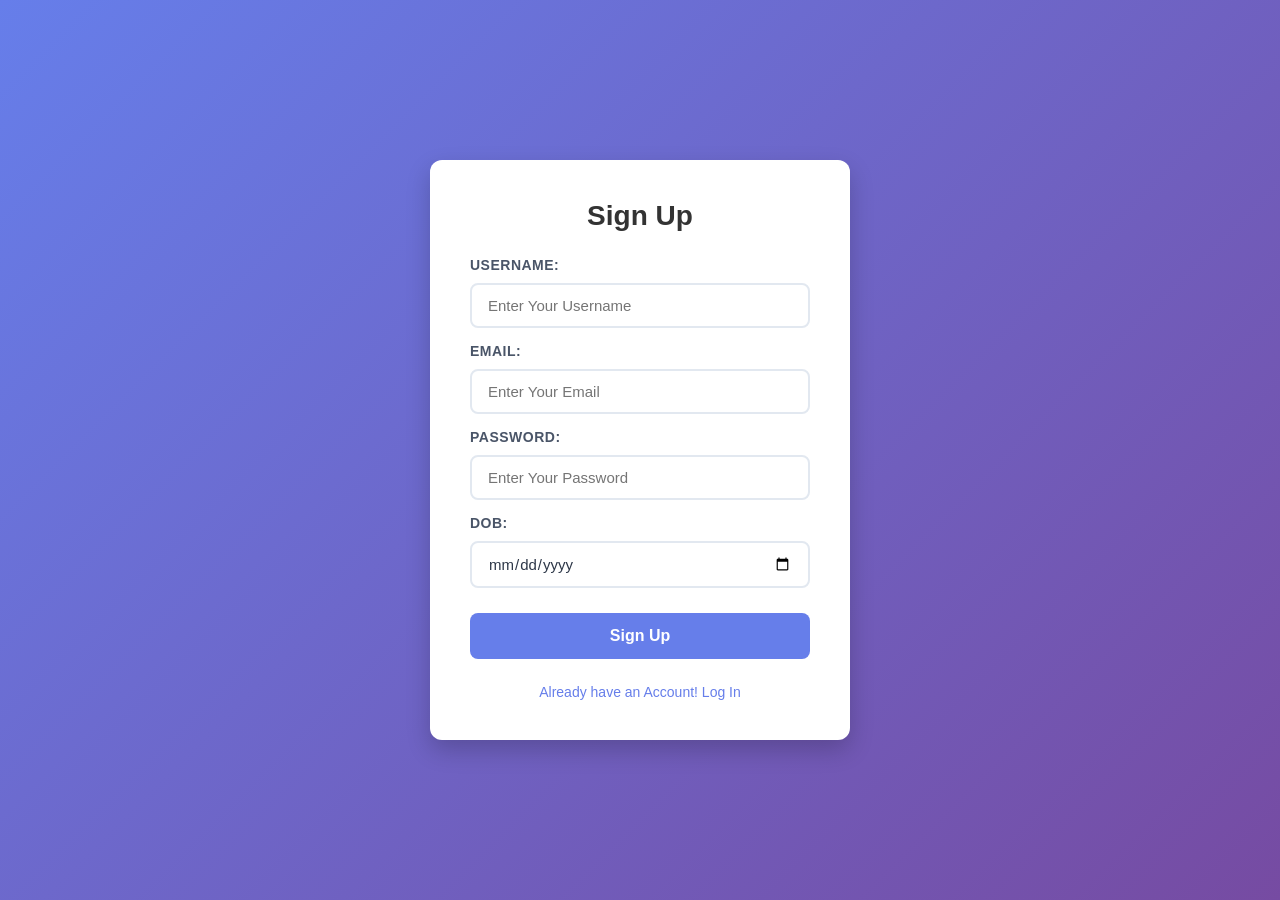
<file: index.html>
<!DOCTYPE html>
<html lang="en">

<head>
    <meta charset="UTF-8">
    <meta name="viewport" content="width=device-width, initial-scale=1.0">
    <title>Sign Up</title>
    <link rel="stylesheet" href="style.css">
</head>

<body>
    <div id="inputs-container">
        <h1>Sign Up</h1>

        <h3>Username:</h3>
        <input type="text" id="username" placeholder="Enter Your Username">

        <h3>Email:</h3>
        <input type="email" id="useremail" placeholder="Enter Your Email">

        <h3>Password:</h3>
        <input type="password" id="userpassword" placeholder="Enter Your Password">

        <h3>DOB:</h3>
        <input type="date" id="userdob">

        <button id="signup-button">Sign Up</button>
        <a href="login.html">Already have an Account! Log In</a>
    </div>
    <script src="app.js"></script>
</body>

</html>
</file>
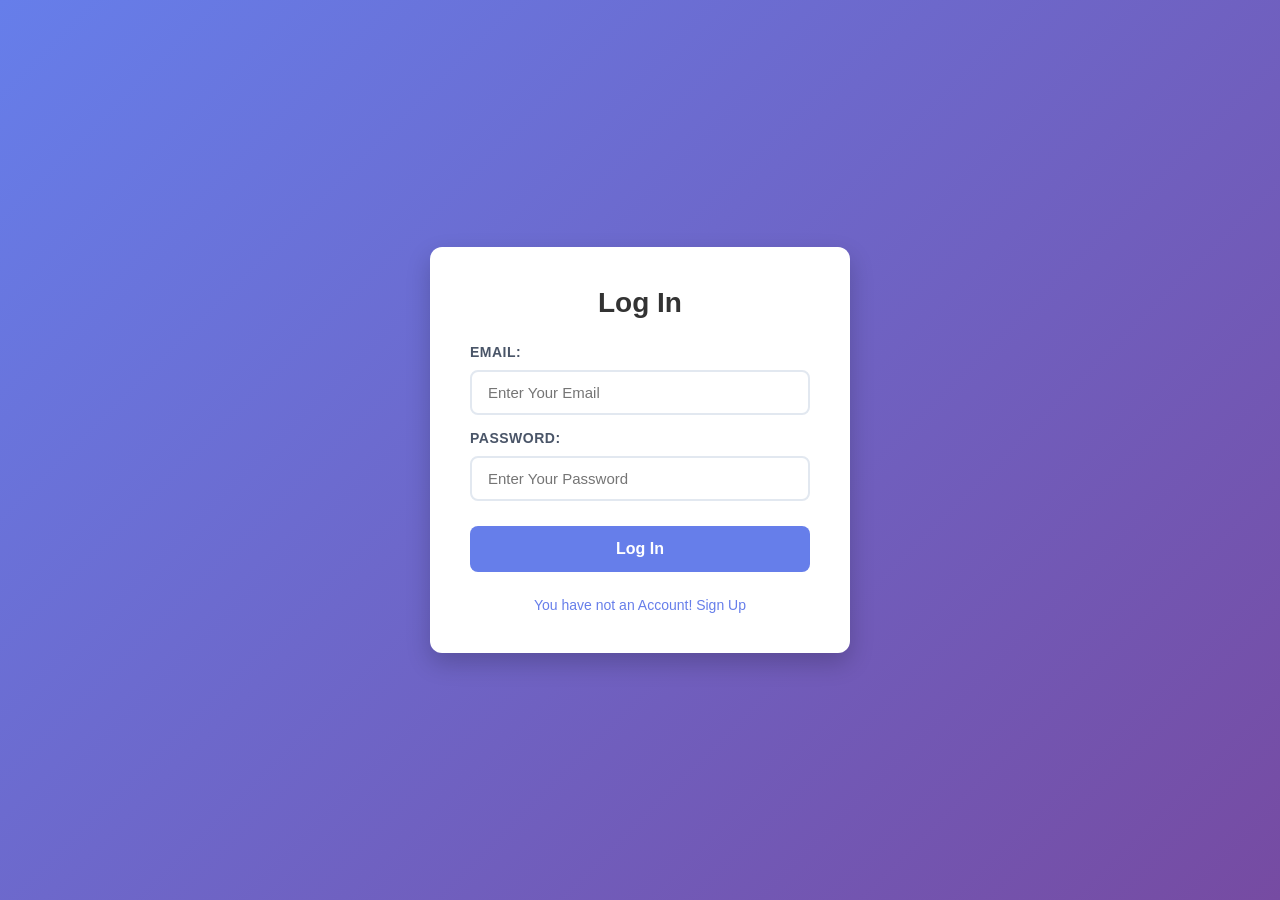
<file: login.html>
<!DOCTYPE html>
<html lang="en">

<head>
    <meta charset="UTF-8">
    <meta name="viewport" content="width=device-width, initial-scale=1.0">
    <title>Log In</title>
    <link rel="stylesheet" href="style.css">
</head>

<body>
    <div id="inputs-container">
        <h1>Log In</h1>

        <h3>Email:</h3>
        <input type="email" id="useremail" placeholder="Enter Your Email">

        <h3>Password:</h3>
        <input type="password" id="userpassword" placeholder="Enter Your Password">

        <button id="login-button">Log In</button>
        <a href="index.html">You have not an Account! Sign Up</a>
    </div>
    <script src="login.js"></script>
</body>

</html>
</file>
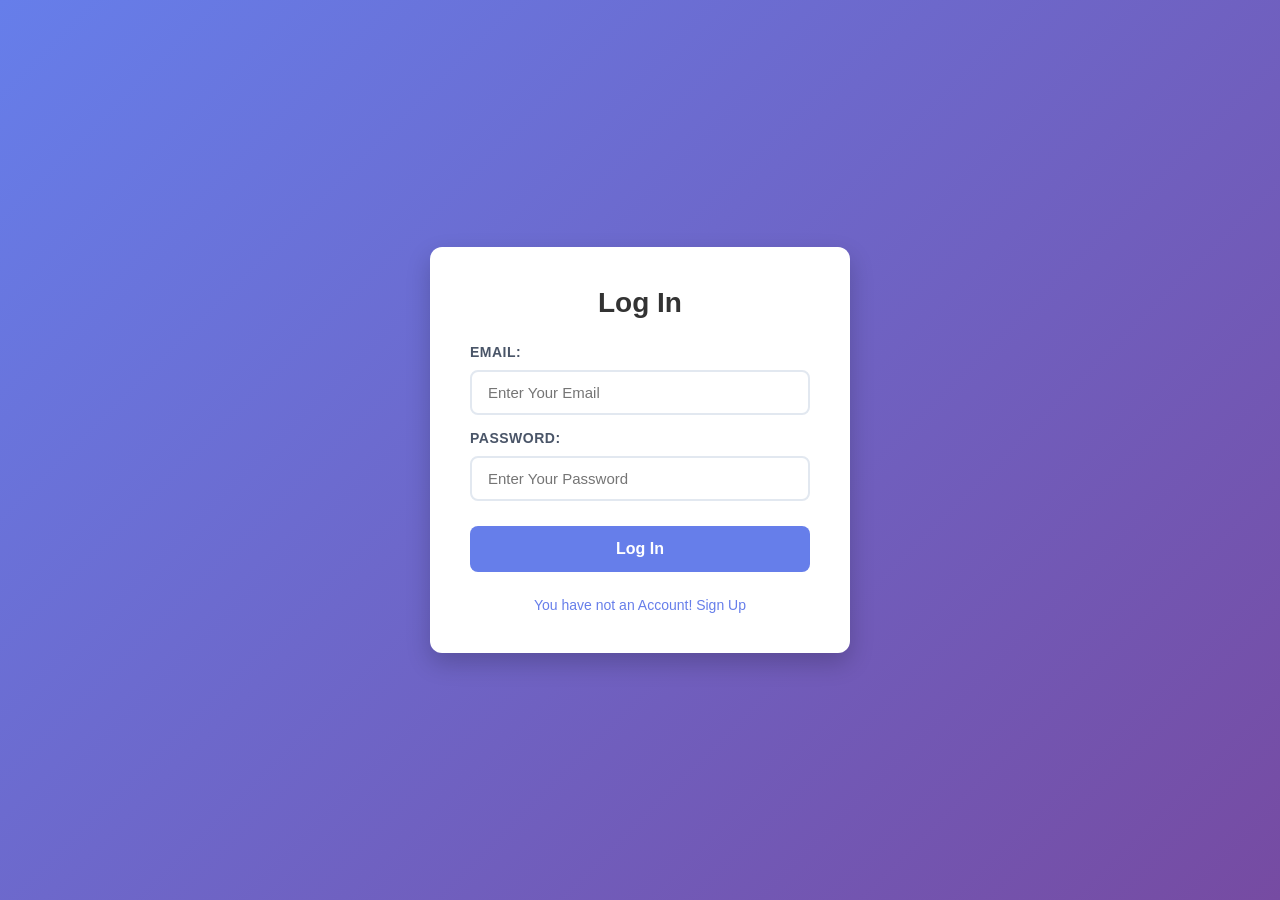
<file: welcome.html>
<!DOCTYPE html>
<html lang="en">

<head>
    <meta charset="UTF-8">
    <meta name="viewport" content="width=device-width, initial-scale=1.0">
    <title>Welcome</title>
    <link rel="stylesheet" href="style.css">
</head>

<body>
    <div id="welcome-container">
        <h1>Welcome</h1>
        <h3 id="showusername"></h3>
        <h3 id="showuseremail"></h3>
        <h3 id="showuserpassword"></h3>
        <h3 id="showuserdob"></h3>
        <button id="logout-button">Log Out</button>
    </div>
    <script src="welcome.js"></script>
</body>

</html>
</file>
<file: style.css>
/* 1. Global Reset & Fonts */
* {
    margin: 0;
    padding: 0;
    box-sizing: border-box;
    font-family: 'Segoe UI', Tahoma, Geneva, Verdana, sans-serif;
}

body {
    background: linear-gradient(135deg, #667eea 0%, #764ba2 100%);
    min-height: 100vh;
    display: flex;
    justify-content: center;
    align-items: center;
    padding: 20px;
}

/* 2. Container Card Styling (Teeno pages ke containers par apply hoga) */
#inputs-container,
#welcome-container {
    background-color: #ffffff;
    padding: 40px;
    border-radius: 12px;
    box-shadow: 0 10px 25px rgba(0, 0, 0, 0.2);
    width: 100%;
    max-width: 420px;
    display: flex;
    flex-direction: column;
    gap: 15px;
}

/* Welcome Container thoda bada aur center aligned hoga */
#welcome-container {
    max-width: 500px;
    align-items: center;
    text-align: center;
}

/* 3. Headings Styling */
h1 {
    color: #333333;
    font-size: 28px;
    margin-bottom: 10px;
    text-align: center;
    font-weight: 700;
}

/* Input Fields ke upar jo text hai */
h3 {
    color: #4a5568;
    font-size: 14px;
    font-weight: 600;
    margin-bottom: -5px;
    text-transform: uppercase;
    letter-spacing: 0.5px;
}

/* Welcome page ke user details ki styling */
#welcome-container h3 {
    background-color: #f7fafc;
    border-left: 4px solid #667eea;
    padding: 12px;
    width: 100%;
    border-radius: 0 8px 8px 0;
    text-align: left;
    text-transform: none;
    font-size: 16px;
    color: #2d3748;
    font-weight: 500;
    margin-bottom: 5px;
}

/* 4. Input Fields Styling */
input {
    width: 100%;
    padding: 12px 16px;
    border: 2px solid #e2e8f0;
    border-radius: 8px;
    font-size: 15px;
    transition: all 0.3s ease;
    color: #2d3748;
}

input:focus {
    outline: none;
    border-color: #667eea;
    box-shadow: 0 0 0 3px rgba(102, 126, 234, 0.15);
}

/* 5. Buttons Styling (Sign Up, Log In, Log Out) */
button {
    width: 100%;
    padding: 14px;
    background-color: #667eea;
    color: white;
    border: none;
    border-radius: 8px;
    font-size: 16px;
    font-weight: 600;
    cursor: pointer;
    transition: background-color 0.2s ease, transform 0.1s ease;
    margin-top: 10px;
}

button:hover {
    background-color: #5a67d8;
}

button:active {
    transform: scale(0.98);
}

/* Log Out Button unique color styling */
#logout-button {
    background-color: #e53e3e;
}

#logout-button:hover {
    background-color: #c53030;
}

/* 6. Links (Anchor Tags) Styling */
a {
    color: #667eea;
    font-size: 14px;
    text-decoration: none;
    text-align: center;
    margin-top: 10px;
    transition: color 0.2s ease;
    font-weight: 500;
}

a:hover {
    color: #4c51bf;
    text-decoration: underline;
}
</file>
